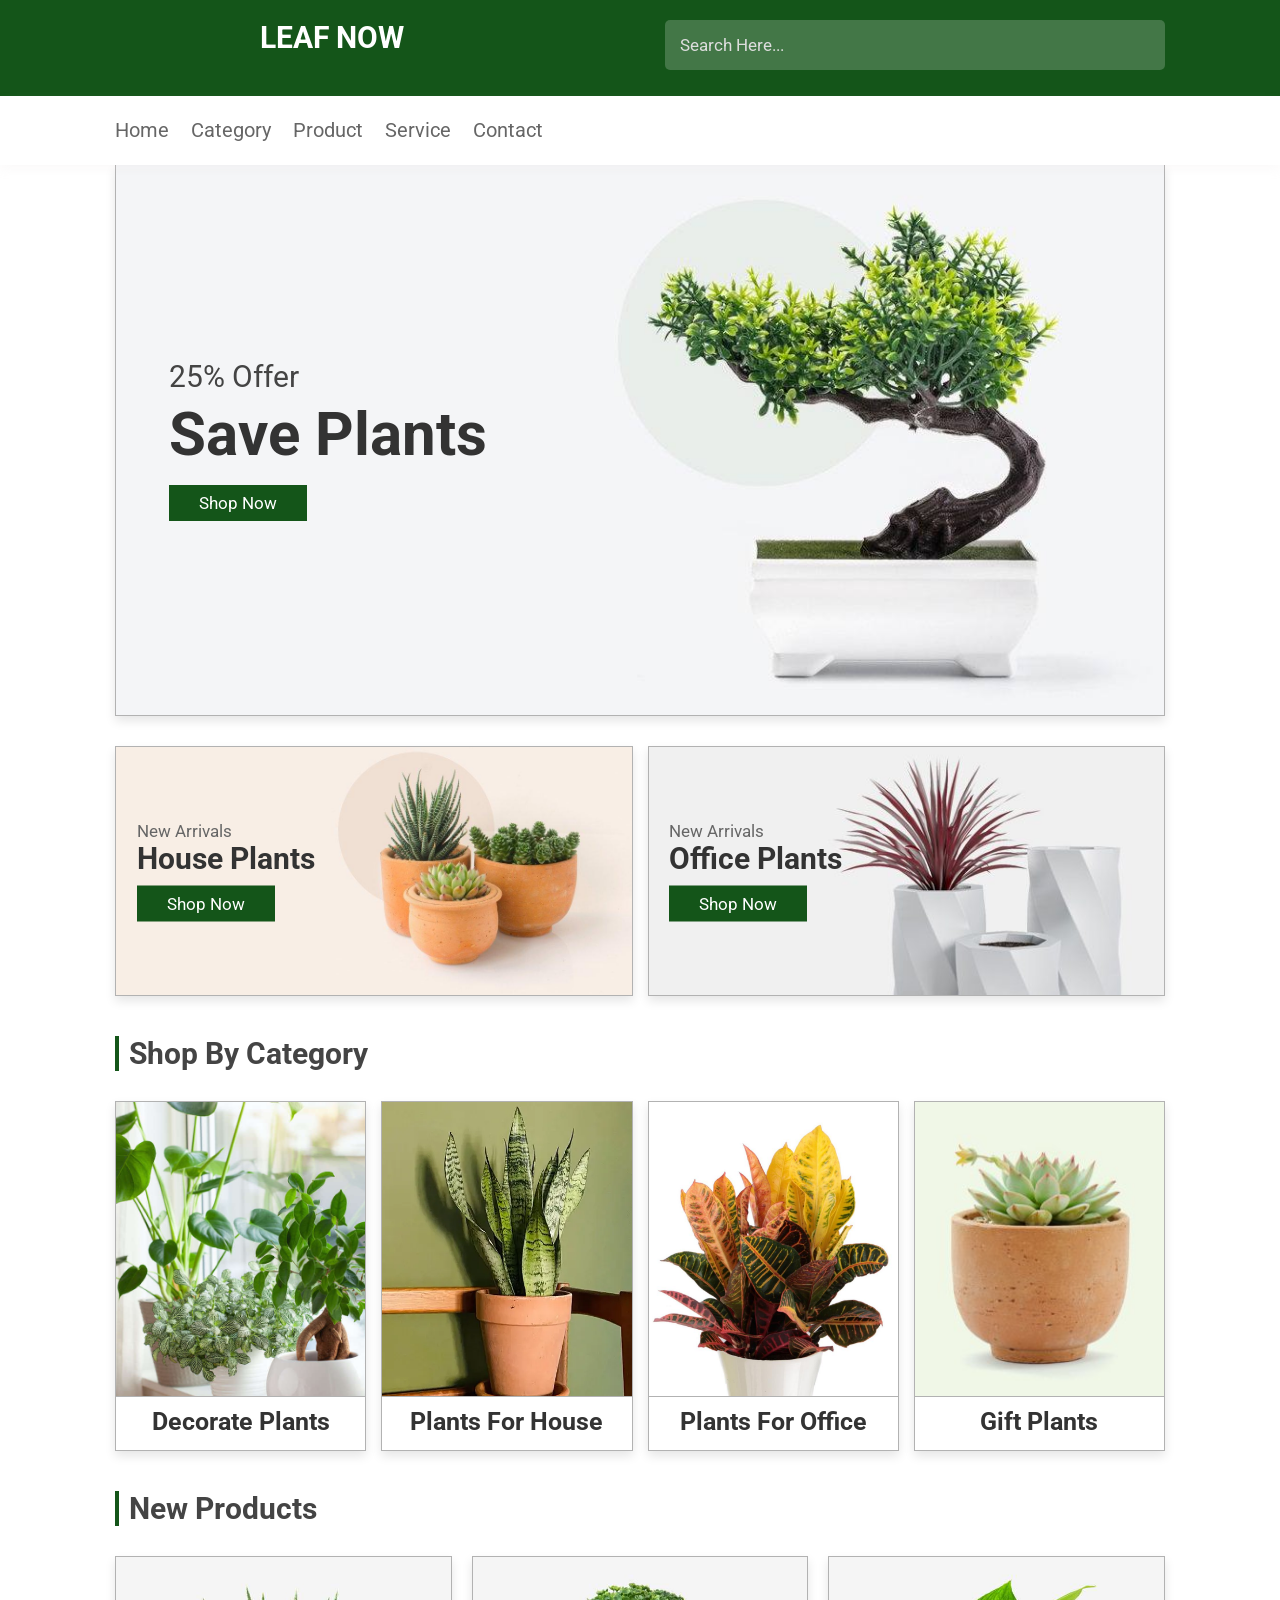
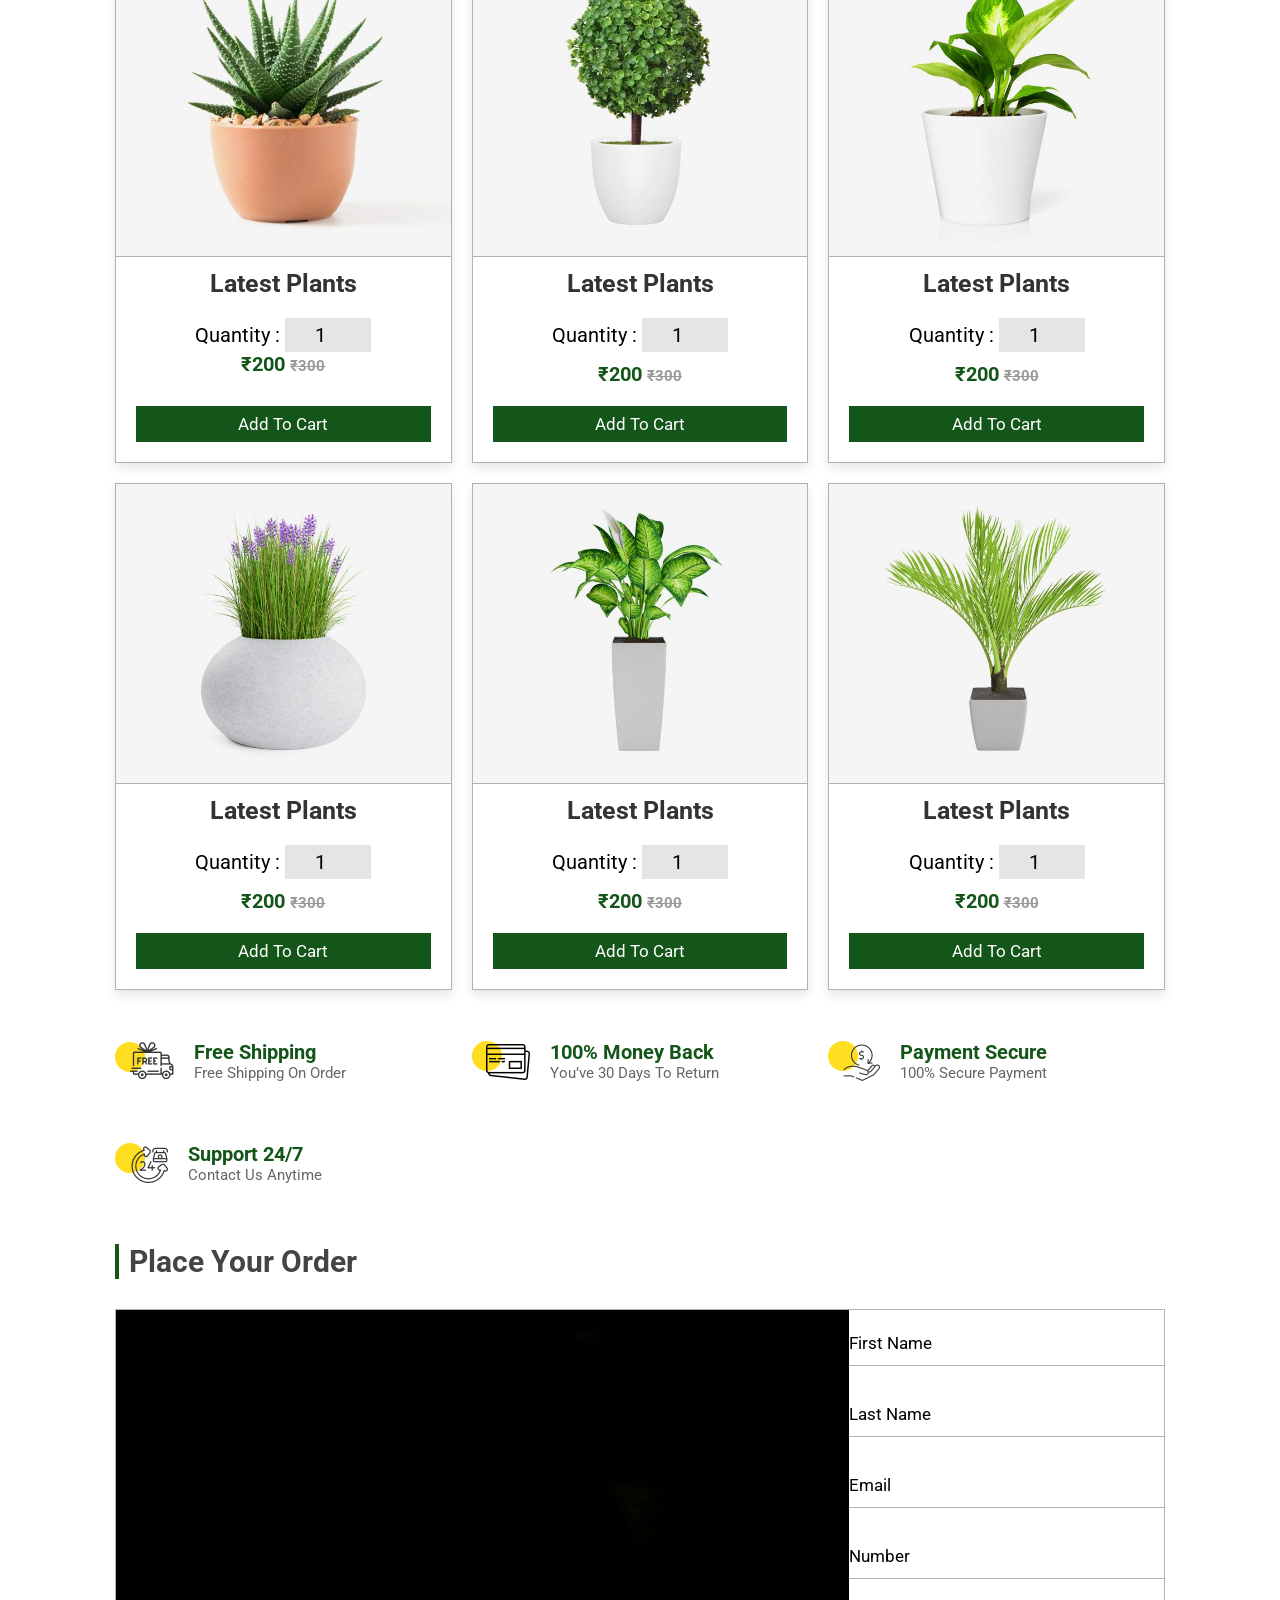
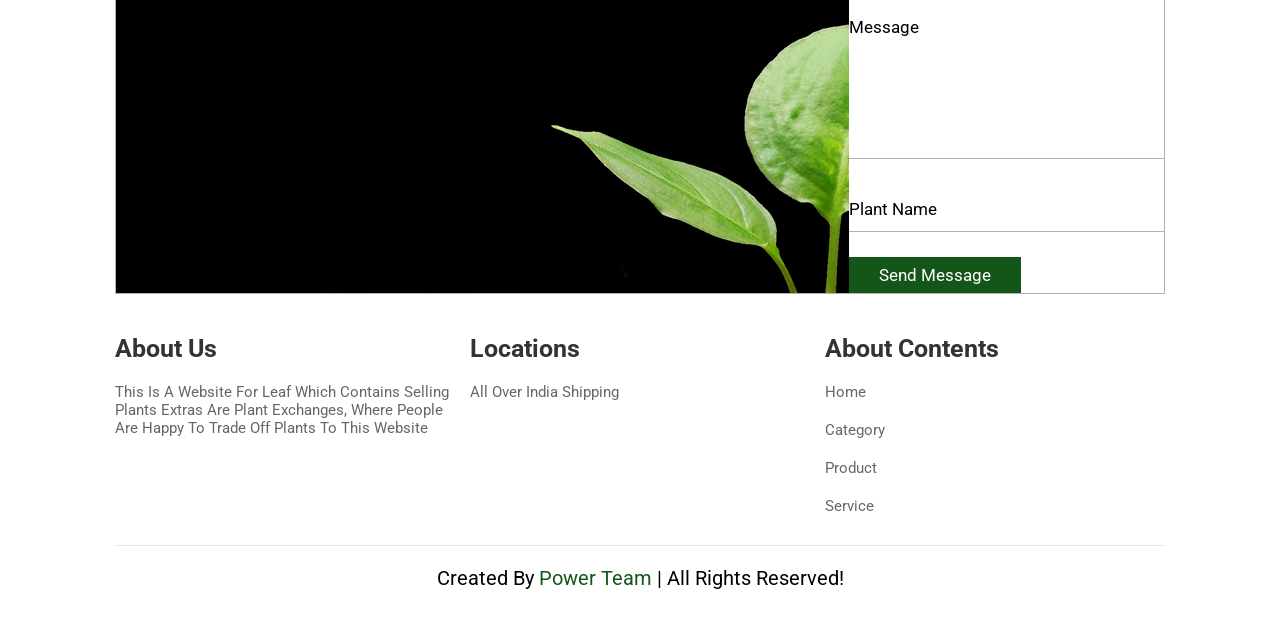
<file: index.html>
<!DOCTYPE html>
<html lang="en">
<head>
    <meta charset="UTF-8">
    <meta name="viewport" content="width=device-width, initial-scale=1.0">
    <title>website for leaf</title>

    
    <!-- custom css file link  -->
    <link rel="stylesheet" href="style.css">

</head>
<body>
    
<!-- header section starts  -->

<header>
  
    <div class="header-2">

        <!--a href="#" class="logo"--> 
            <i class="fas fa-seedling"></i> <strong>LEAF NOW</strong></a>

        <form action="" class="search-bar-container">
            <input type="search" id="search-bar" placeholder="search here...">
            <label for="search-bar" class="fas fa-search"></label>
        </form>

    </div>

    <div class="header-3">

        <div id="menu-bar" class="fas fa-bars"></div>

        <nav class="navbar">
            <a href="#home">home</a>
            <a href="#category">category</a>
            <a href="#product">product</a>
            <a href="#service">service</a>
            <a href="contact.html">contact</a>    
        </nav>

        <div class="icons">
            <a href="#" class="fas fa-shopping-cart"></a>
            <a href="#" class="fas fa-heart"></a>
            <a href="#" class="fas fa-user-circle"></a>
        </div>

    </div>

</header>

<!-- header section ends -->

<!-- home section starts  -->

<section class="home" id="home">

    <div class="swiper-container home-slider">

        <div class="swiper-wrapper">

            <div class="swiper-slide">
                <div class="box" style="background:url(slider1.jpg);">
                    <div class="content">
                        <span>25% offer</span>
                        <h3>save plants </h3>
                        <a href="#" class="btn">shop now</a>
                    </div>
                </div>
            </div>   

        </div>

        <div class="swiper-pagination"></div>

    </div>

</section>

<!-- home section ends -->

<!-- banner section starts  -->

<section class="banner-container">

    <div class="banner">
        <img src="slider2.jpg" alt="">
        <div class="content">
            <span>new arrivals</span>
            <h3>house plants</h3>
            <a href="#" class="btn">shop now</a>
        </div>
    </div>
    <div class="banner">
        <img src="banner2.jpg" alt="">
        <div class="content">
            <span>new arrivals</span>
            <h3>office plants</h3>
            <a href="#" class="btn">shop now</a>
        </div>
    </div>

</section>

<!-- banner section ends -->

<!-- category section starts  -->

<section class="category" id="category">

<h1 class="heading"> shop by category </h1>

<div class="box-container">

    <div class="box">
        <img src="houseplants-health-benefits.jpg" alt="">
        <div class="content">
            <h3>decorate plants</h3>
            <a href="#" class="btn">shop now</a>
        </div>
    </div>
    <div class="box">
        <img src="1.-Snake-Plant.jpg.webp" alt="">
        <div class="content">
            <h3>plants for house</h3>
            <a href="#" class="btn">shop now</a>
        </div>
    </div>
    <div class="box">
        <img src="plantt pot.jpg" alt="">
        <div class="content">
            <h3>plants for office</h3>
            <a href="#" class="btn">shop now</a>
        </div>
    </div>
    <div class="box">
        <img src="cat4.jpg" alt="">
        <div class="content">
            <h3>gift plants</h3>
            <a href="#" class="btn">shop now</a>
        </div>
    </div>

</div>

</section>

<!-- category section ends -->

<!-- product section starts  -->

<section class="product" id="product">

<h1 class="heading"> new products </h1>

<div class="box-container">

    <div class="box">
        <div class="icons">
            <a href="#" class="fas fa-heart"></a>
            <a href="#" class="fas fa-share"></a>
            <a href="#" class="fas fa-star"></a>
        </div>
        <img src="product1.jpg" alt="">
        <h3>latest plants</h3>
        <div class="stars">
            <i class="fas fa-star"></i>
            <i class="fas fa-star"></i>
            <i class="fas fa-star"></i>
            <i class="fas fa-star"></i>
            <i class="far fa-star"></i>
        </div>
        <div class="quantity">
            <span> quantity : </span>
            <input type="number" min="1" max="100" value="1">
            <div class="price">₹200 <span>₹300</span></div>
        </div>
        <a href="#" class="btn">add to cart</a>
    </div>

    <div class="box">
       
        <div class="icons">
            <a href="#" class="fas fa-heart"></a>
            <a href="#" class="fas fa-share"></a>
            <a href="#" class="fas fa-star"></a>
        </div>
        <img src="product2.jpg" alt="">
        <h3>latest plants</h3>
        <div class="stars">
            <i class="fas fa-star"></i>
            <i class="fas fa-star"></i>
            <i class="fas fa-star"></i>
            <i class="fas fa-star"></i>
            <i class="far fa-star"></i>
        </div>
        <div class="quantity">
            <span> quantity : </span>
            <input type="number" min="1" max="100" value="1">
        </div>
        <div class="price">₹200 <span>₹300</span></div>
        <a href="#" class="btn">add to cart</a>
    </div>

    <div class="box">
        
        <div class="icons">
            <a href="#" class="fas fa-heart"></a>
            <a href="#" class="fas fa-share"></a>
            <a href="#" class="fas fa-star"></a>
        </div>
        <img src="product3.jpg" alt="">
        <h3>latest plants</h3>
        <div class="stars">
            <i class="fas fa-star"></i>
            <i class="fas fa-star"></i>
            <i class="fas fa-star"></i>
            <i class="fas fa-star"></i>
            <i class="far fa-star"></i>
        </div>
        <div class="quantity">
            <span> quantity : </span>
            <input type="number" min="1" max="100" value="1">
        </div>
        <div class="price">₹200 <span>₹300</span></div>
        <a href="#" class="btn">add to cart</a>
    </div>

    <div class="box">
        
        <div class="icons">
            <a href="#" class="fas fa-heart"></a>
            <a href="#" class="fas fa-share"></a>
            <a href="#" class="fas fa-star"></a>
        </div>
        <img src="product4.jpg" alt="">
        <h3>latest plants</h3>
        <div class="stars">
            <i class="fas fa-star"></i>
            <i class="fas fa-star"></i>
            <i class="fas fa-star"></i>
            <i class="fas fa-star"></i>
            <i class="far fa-star"></i>
        </div>
        <div class="quantity">
            <span> quantity : </span>
            <input type="number" min="1" max="100" value="1">
        </div>
        <div class="price">₹200 <span>₹300</span></div>
        <a href="#" class="btn">add to cart</a>
    </div>

    <div class="box">
        
        <div class="icons">
            <a href="#" class="fas fa-heart"></a>
            <a href="#" class="fas fa-share"></a>
            <a href="#" class="fas fa-star"></a>
        </div>
        <img src="product5.jpg" alt="">
        <h3>latest plants</h3>
        <div class="stars">
            <i class="fas fa-star"></i>
            <i class="fas fa-star"></i>
            <i class="fas fa-star"></i>
            <i class="fas fa-star"></i>
            <i class="far fa-star"></i>
        </div>
        <div class="quantity">
            <span> quantity : </span>
            <input type="number" min="1" max="100" value="1">
        </div>
        <div class="price">₹200 <span>₹300</span></div>
        <a href="#" class="btn">add to cart</a>
    </div>

    <div class="box">
        
        <div class="icons">
            <a href="#" class="fas fa-heart"></a>
            <a href="#" class="fas fa-share"></a>
            <a href="#" class="fas fa-star"></a>
        </div>
        <img src="product6.jpg" alt="">
        <h3>latest plants</h3>
        <div class="stars">
            <i class="fas fa-star"></i>
            <i class="fas fa-star"></i>
            <i class="fas fa-star"></i>
            <i class="fas fa-star"></i>
            <i class="far fa-star"></i>
        </div>
        <div class="quantity">
            <span> quantity : </span>
            <input type="number" min="1" max="100" value="1">
        </div>
        <div class="price">₹200 <span>₹300</span></div>
        <a href="#" class="btn">add to cart</a>
    </div>

</div>

</section>

<!-- product section ends -->

<!-- .icons section starts  -->

<section class="icons-container">

    <div class="icon">
        <img src="icon1.png" alt="">
        <div class="content">
            <h3>free shipping</h3>
            <p>Free shipping on order</p>
        </div>
    </div>
    <div class="icon">
        <img src="icon2.png" alt="">
        <div class="content">
            <h3>100% Money Back</h3>
            <p>You’ve 30 days to Return</p>
        </div>
    </div>
    <div class="icon">
        <img src="icon3.png" alt="">
        <div class="content">
            <h3>Payment Secure</h3>
            <p>100% secure payment</p>
        </div>
    </div>
    <div class="icon">
        <img src="icon4.png" alt="">
        <div class="content">
            <h3>Support 24/7</h3>
            <p>Contact us anytime</p>
        </div>
    </div>

</section>

<!-- .icons section ends -->


<!-- contact section starts  -->

<section class="service" id="service">

<h1 class="heading">Place your order</h1>

<div class="row">

    <iframe class="map" src="save plant.jpg" allowfullscreen="" loading="lazy"></iframe>

    <form action="">

        <div class="inputBox">
            <input type="text" required>
            <label>first name</label>
        </div>
        <div class="inputBox">
            <input type="text" required>
            <label>last name</label>
        </div>
        <div class="inputBox">
            <input type="email" required>
            <label>email</label>
        </div>
        <div class="inputBox">
            <input type="number" required>
            <label>number</label>
        </div>
        <div class="inputBox">
            <textarea required name="" id="" cols="30" rows="10"></textarea>
            <label>message</label>
        </div>
        <div class="inputBox">
            <input type="type of plant" required>
            <label>plant name</label>
        </div>

        <input type="submit" value="send message" class="btn">
    </form>
    
</div>    
</section>

<!-- contact section ends -->

<!-- footer section starts  -->

<section class="footer">

    <div class="box-container">

        <div class="box">
            <h3>about us</h3>
            <p>This is a website for leaf which contains selling plants extras are plant exchanges, where people are happy to trade off plants to this website</p>
        </div>
        <div class="box">
            <h3> locations</h3>
            <a href="#"> all over india shipping</a>
        </div>
        <div class="box">
            <h3>about contents</h3>
            <a href="#">home</a>
            <a href="#">category</a>
            <a href="#">product</a>
            <a href="#">service</a>
        </div>
    </div>

    <h1 class="credit"> created by <span> power team </span> | all rights reserved! </h1>
    
</section>

<!-- footer section ends -->

<!-- scroll top button  -->
<a href="#home" class="scroll-top fas fa-angle-up"></a>






















<!-- custom js file link  -->
<script src="script.js"></script>

</body>
</html>
</file>
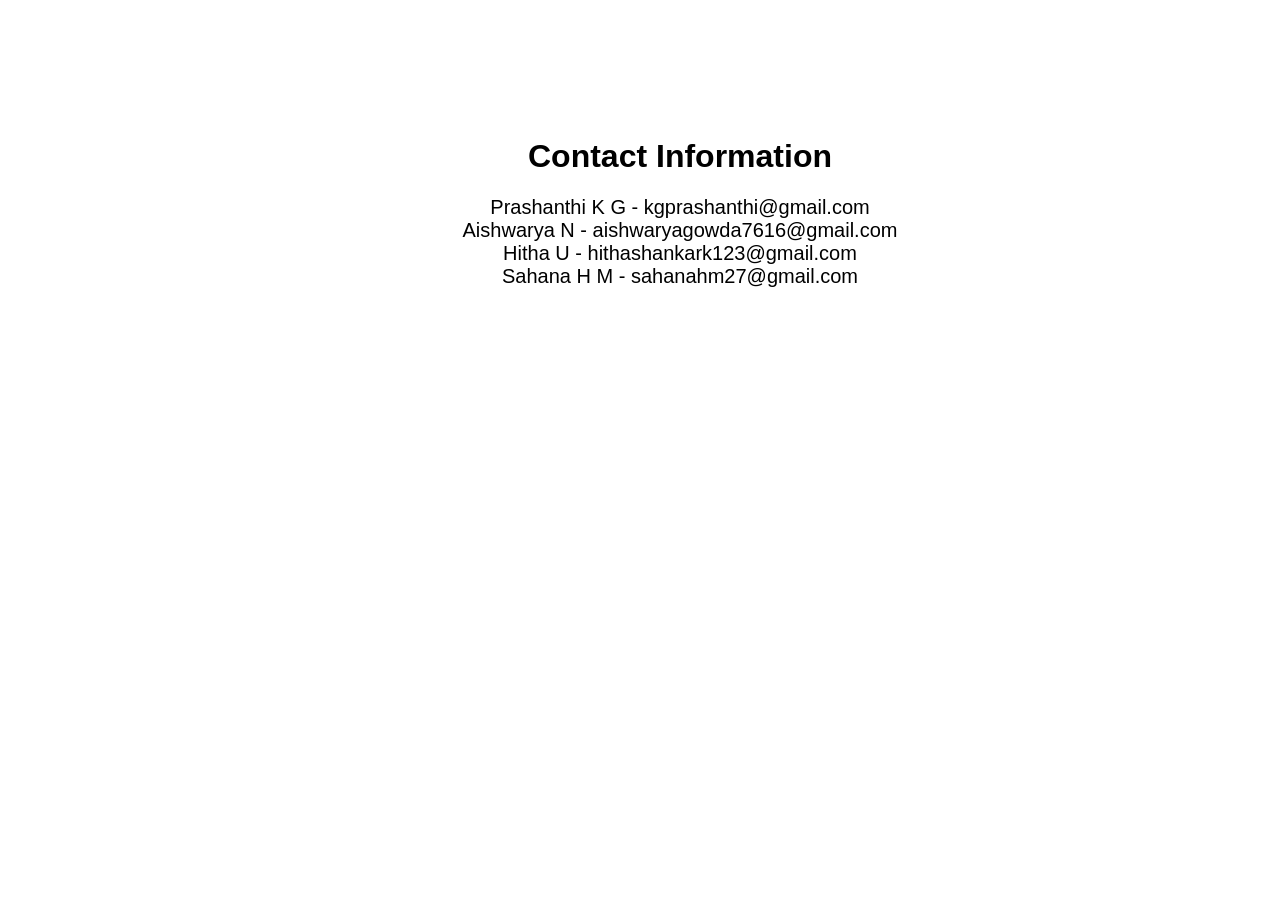
<file: contact.html>
<!DOCTYPE html>
<html lang="en">
<head>
    <meta charset="UTF-8">
    <meta http-equiv="X-UA-Compatible" content="IE=edge">
    <meta name="viewport" content="width=device-width, initial-scale=1.0">
    <title>Contact</title>
    <link rel="stylesheet" href="contact.css">
</head>
<body>
    <div class="container">
        
<h1>Contact Information</h1>
<p>
    Prashanthi K G - kgprashanthi@gmail.com<br>
    Aishwarya N    - aishwaryagowda7616@gmail.com<br>
    Hitha U        - hithashankark123@gmail.com<br>
    Sahana H M     - sahanahm27@gmail.com
</p>
</div>
</body>
</html>
</file>
<file: style.css>
@import url('https://fonts.googleapis.com/css2?family=Roboto:wght@100;300;400;500;700&display=swap');

:root{
  --green:#145519;
}

*{
  font-family: 'Roboto', sans-serif;
  margin:0; padding:0;
  box-sizing: border-box;
  text-transform: capitalize;
  outline: none; border:none;
  text-decoration: none;
  transition: all .2s linear;
}

*::selection{
  background:var(--green);
  color:#fff;
}

html{
  font-size: 62.5%;
  overflow-x: hidden;
  scroll-behavior: smooth;
  scroll-padding-top: 7rem;
}

section{
  padding:1.5rem 9%;
}

.heading{
  font-size: 3rem;
  color:#444;
  padding-left: 1rem;
  border-left: .4rem solid var(--green);
  margin-top: 1rem;
  margin-bottom: 3rem;
}

.btn{
  display: inline-block;
  margin-top: 1rem;
  padding:.8rem 3rem;
  background:var(--green);
  color:#fff;
  font-size: 1.7rem;
  cursor: pointer;
}

.btn:hover{
  background:rgb(202, 190, 190);
}

.header-2{
  display: flex;
  align-items: auto;
  justify-content: space-between;
  padding:2rem 9% 2% 0;
  background:var(--green);
  font-size:  300%;
  font-family:cursive;
  color: #fff;
}
.header-3{
  display: flex;
  align-items: center;
  justify-content: space-between;
  padding:2rem 9%;
  background:var(--green);
  
}

.header-3{
  background:#fff;
  box-shadow: 0 .5rem 1rem rgba(214, 202, 202, 0.1);
  position: relative;
  z-index: 10000;
}

.header-2 .leaf{
  font-weight: bolder;
  font-size: 3rem;
  color:#fff;
}

.header-2 .leaf i{
  color:yellow;
}

.header-2 .search-bar-container{
  display: flex;
  align-items: center;
  width: 50rem;
  padding:1.5rem;
  background:rgba(255,255,255,.2);
  border-radius: .5rem;
}

.header-2 .search-bar-container #search-bar{
  width: 100%;
  background:none;
  text-transform: none;
  color:#fff;
  font-size: 1.7rem;
}

.header-2 .search-bar-container #search-bar::placeholder{
  text-transform: capitalize;
  color:#ddd;
}

.header-2 .search-bar-container label{
  color:#fff;
  cursor: pointer;
  font-size: 2rem;
  padding:0 .5rem;
}

.header-2 .search-bar-container label:hover{
  color:yellow;
}

.header-3 .navbar a{
  color:#666;
  font-size: 2rem;
  margin-right: 2rem;
}

.header-3 .icons a{
  color:#666;
  font-size: 2.5rem;
  margin-left: 2rem;
}

.header-3 a:hover{
  color:var(--green);
}

#menu-bar{
  font-size: 3rem;
  color:#666;
  border:.1rem solid #666;
  border-radius: .5rem;
  padding:.5rem 1.5rem;
  cursor: pointer;
  display: none;
}

.header-3.active{
  position: fixed;
  top:0; left: 0; right: 0;
}

.home{
  padding-top: 0;
}

.home .home-slider{
  box-shadow: 0 .5rem 1rem rgba(0,0,0,.1);
  border:.1rem solid rgba(0,0,0,.3);
  border-top: 0;
}

.home .home-slider .box{
  background-size: cover !important;
  background-position: center !important;
  min-height: 55rem;
  position: relative;
}

.home .home-slider .box .content{
  position: absolute;
  top:50%; left: 5%;
  transform: translateY(-50%);
  max-width: 50rem;
}

.home .home-slider .box .content span{
  font-size: 3rem;
  color:#444;
}

.home .home-slider .box .content h3{
  font-size: 6rem;
  color:#333;
  padding:.5rem 0;
}

.banner-container{
  display: flex;
  flex-wrap: wrap;
  gap:1.5rem;
}

.banner-container .banner{
  flex:1 1 40rem;
  height:25rem;
  border:.1rem solid rgba(0,0,0,.3);
  box-shadow: 0 .5rem 1rem rgba(0,0,0,.1);
  overflow: hidden;
  position: relative;
}

.banner-container .banner .content{
  position: absolute;
  top:50%; left: 4%;
  transform: translateY(-50%);
}

.banner-container .banner img{
  height: 100%;
  width:100%;
  object-fit: cover;
}

.banner-container .banner .content span{
  color:#666;
  font-size:1.7rem;
}

.banner-container .banner .content h3{
  color:#333;
  font-size:3rem;
}

.banner-container .banner:hover img{
  transform: scale(1.2);
}

.category .box-container{
  display: flex;
  flex-wrap: wrap;
  gap:1.5rem;
}

.category .box-container .box{
  position: relative;
  flex:1 1 23rem;
  height: 35rem;
  overflow: hidden;
  border:.1rem solid rgba(0,0,0,.3);
  box-shadow: 0 .5rem 1rem rgba(0,0,0,.1);
}

.category .box-container .box img{
  height: 100%;
  width:100%;
  object-fit: cover;
}

.category .box-container .box .content{
  position: absolute;
  bottom: -5.5rem;
  background: #fff;
  border-top:.1rem solid rgba(0,0,0,.3);
  text-align: center;
  padding:.5rem 0;
  width:100%;
}

.category .box-container .box:hover .content{
  bottom:0;
}

.category .box-container .box .content h3{
  color:#333;
  font-size: 2.5rem;
  padding:.5rem 0;
}

.category .box-container .box .content .btn{
  margin-bottom: 1.3rem;
}

.product .box-container{
  display: flex;
  flex-wrap: wrap;
  gap:2rem;
}

.product .box-container .box{
  flex:1 1 30rem;
  border:.1rem solid rgba(0,0,0,.3);
  box-shadow: 0 .5rem 1rem rgba(0,0,0,.1);
  text-align: center;
  position: relative;
  overflow: hidden;
}

.product .box-container .box img{
  height: 30rem;
  width:100%;
  border-bottom:.1rem solid rgba(0,0,0,.3);
  object-fit: cover;
}

.product .box-container .box .discount{
  position: absolute;
  top:1rem; left:1rem;
  background:rgba(0,255,0,.1);
  color:var(--green);
  font-size: 2rem;
  padding:.5rem 1rem;
}

.product .box-container .box .icons{
  position: absolute;
  top:1rem; right:-8rem;
  display: flex;
  flex-flow: column;
  background:#fff;
  border-radius: 5rem;
  padding:.5rem;
  box-shadow: 0 .5rem 1rem rgba(0,0,0,.1);
}

.product .box-container .box:hover .icons{
  right:1rem;
}

.product .box-container .box .icons a{
  height: 4rem;
  width:4rem;
  line-height: 4rem;
  font-size: 1.5rem;
  color:#333;
  border-radius: 5rem;
  margin:.1rem;
}

.product .box-container .box .icons a:hover{
  color:#fff;
  background:var(--green);
}

.product .box-container .box h3{
  color:#333;
  font-size: 2.5rem;
  padding:1rem 0;
}

.product .box-container .box .stars i{
  color:gold;
  font-size: 2rem;
}

.product .box-container .box .quantity{
  padding:1rem 0;
}

.product .box-container .box .quantity span{
  font-size: 2rem;
}

.product .box-container .box .quantity input{
  font-size: 2rem;
  padding:.5rem;
  text-align: center;
  background:rgba(0,0,0,.1);
}

.product .box-container .box .price{
  font-weight: bolder;
  color:var(--green);
  font-size: 2rem;
}

.product .box-container .box .price span{
  text-decoration: line-through;
  color:#999;
  font-size: 1.5rem;
}

.product .box-container .box .btn{
  display: block;
  margin:2rem;
}

.icons-container{
  display: flex;
  flex-wrap: wrap;
  gap:2rem;
}

.icons-container .icon{
  padding:2rem 0;
  display: flex;
  align-items: center;
  flex:1 1 25rem;
}

.icons-container .icon .content{
  padding-left: 2rem;
}

.icons-container .icon .content h3{
 font-size: 2rem;
 color:var(--green);
}

.icons-container .icon .content p{
  font-size: 1.5rem;
  color:#666;
}



.service .row{
  display: flex;
  flex-wrap: wrap;
  border:.1rem solid rgba(0,0,0,.3);
}

.service .row .map{
  width:100%;
  flex:1 1  40rem;
}

.service.row form{
  padding:2rem;
  flex:1 1 40rem;
}

.service .row form .inputBox{
  position: relative;
}

.service .row form .inputBox input, .service .row form .inputBox textarea{
  width:100%;
  border-bottom: .1rem solid rgba(0,0,0,.3);
  padding:1rem 0;
  margin:1.5rem 0;
  font-size: 1.7rem;
  text-transform: none;
  color:#333;
}

.service .row form .inputBox textarea{
  resize: none;
  height:15rem;
}

.service .row form .inputBox input:focus,
.service .row form .inputBox textarea:focus{
  border-color: var(--green);
}

.service .row form .inputBox label{
  position: absolute;
  top:2.3rem; left:0;
  font-size: 1.7rem;
}

.service .row form .inputBox input:focus ~ label,
.service .row form .inputBox textarea:focus ~ label,
.service .row form .inputBox input:valid ~ label,
.service .row form .inputBox textarea:valid ~ label{
  top:-.1rem;
  font-size: 1.5rem;
  color:#666;
}

.footer .box-container{
  display: flex;
  flex-wrap: wrap;
  gap:1.5rem;
}

.footer .box-container .box{
  flex:1 1 25rem;
}

.footer .box-container .box h3{
  color:#333;
  font-size: 2.5rem;
  padding:1rem 0;
}

.footer .box-container .box p{
  color:#666;
  font-size: 1.5rem;
  padding:1rem 0;
}

.footer .box-container .box a{
  display: block;
  color:#666;
  font-size: 1.5rem;
  padding:1rem 0;
}

.footer .box-container .box a:hover{
  text-decoration: underline;
  color:var(--green);
}

.footer .credit{
  font-size: 2rem;
  padding:2rem 1rem;
  margin-top: 2rem;
  border-top: .1rem solid rgba(0,0,0,.1);
  text-align: center;
  font-weight: normal;
}

.footer .credit span{
  color:var(--green);
}

.scroll-top{
  position: fixed;
  bottom: 7.5rem; right:2rem;
  z-index: 1000;
  font-size: 3.5rem;
  background:rgba(0,255,0,.1);
  color:var(--green);
  border-radius: .5rem;
  border:.1rem solid rgba(0,0,0,.1);
  padding:.5rem 1.5rem;
  display: none;
}

.scroll-top:hover{
  background:var(--green);
  color:#fff;
}

















/* media queries  */

@media (max-width:1200px){

  html{
    font-size: 55%;
  }

}

@media (max-width:991px){

  .header-1,
  .header-2,
  .header-3{
    padding:2rem;
  }

  section{
    padding:1.5rem;
  }

}

@media (max-width:768px){

  #menu-bar{
    display: initial;
  }

  .header-3 .navbar{
    position: absolute;
    top:100%; left: 0; right: 0;
    background:#eee;
    padding:1rem 2rem;
    border-top: .1rem solid rgba(0,0,0,.3);
    clip-path: polygon(0 0, 100% 0, 100% 0, 0 0);
  }

  .header-3 .navbar.active{
    clip-path: polygon(0 0, 100% 0, 100% 100%, 0% 100%);
  }

  .header-3 .navbar a{
    display: block;
    margin:1.5rem 0;
    padding:1.5rem;
    border-radius: .5rem;
    border:.1rem solid rgba(0,0,0,.3);
    background:#fff;
    text-align: center;
  }

  .header-2{
    flex-flow: column;
  }

  .header-2 .search-bar-container{
    width: 100%;
    margin-top: 2rem;
  }

  .home .home-slider .box{
    background-position: right !important;
    z-index: 0;
  }

  .home .home-slider .box::before{
    content: '';
    position: absolute;
    top:0; left: 0;
    height: 100%;
    width:100%;
    z-index: -1;
    background: rgba(255,255,255,.7);
  }

  .home .home-slider .box .content h3{
    font-size: 4.5rem;
  }

}

@media (max-width:450px){

  html{
    font-size: 50%;
  }

  .header-1{
    display: none;
  }

  .deal .row .content .count-down .box{
    width:7rem;
  }

  .deal .row .content .count-down .box h3{
    font-size: 3rem;
    padding:.5rem 0;
  }

  .deal .row .content .count-down .box span{
    font-size: 1.5rem;
  }

}
</file>
<file: contact.css>
body{
    margin: 0;
    padding: 0;
    font-family: sans-serif;
}
.container{
    position: relative;
    width:900px;
    height: 250px;
    margin: 120px 0 0 230px;
    text-align: justify;
}
h1{
    text-align: center;
    padding: 2% 0 0 0 ;
}
p{
    padding: 0 4% 0 4% ;
    text-align: center;
    font-size: 20px;
}
</file>
